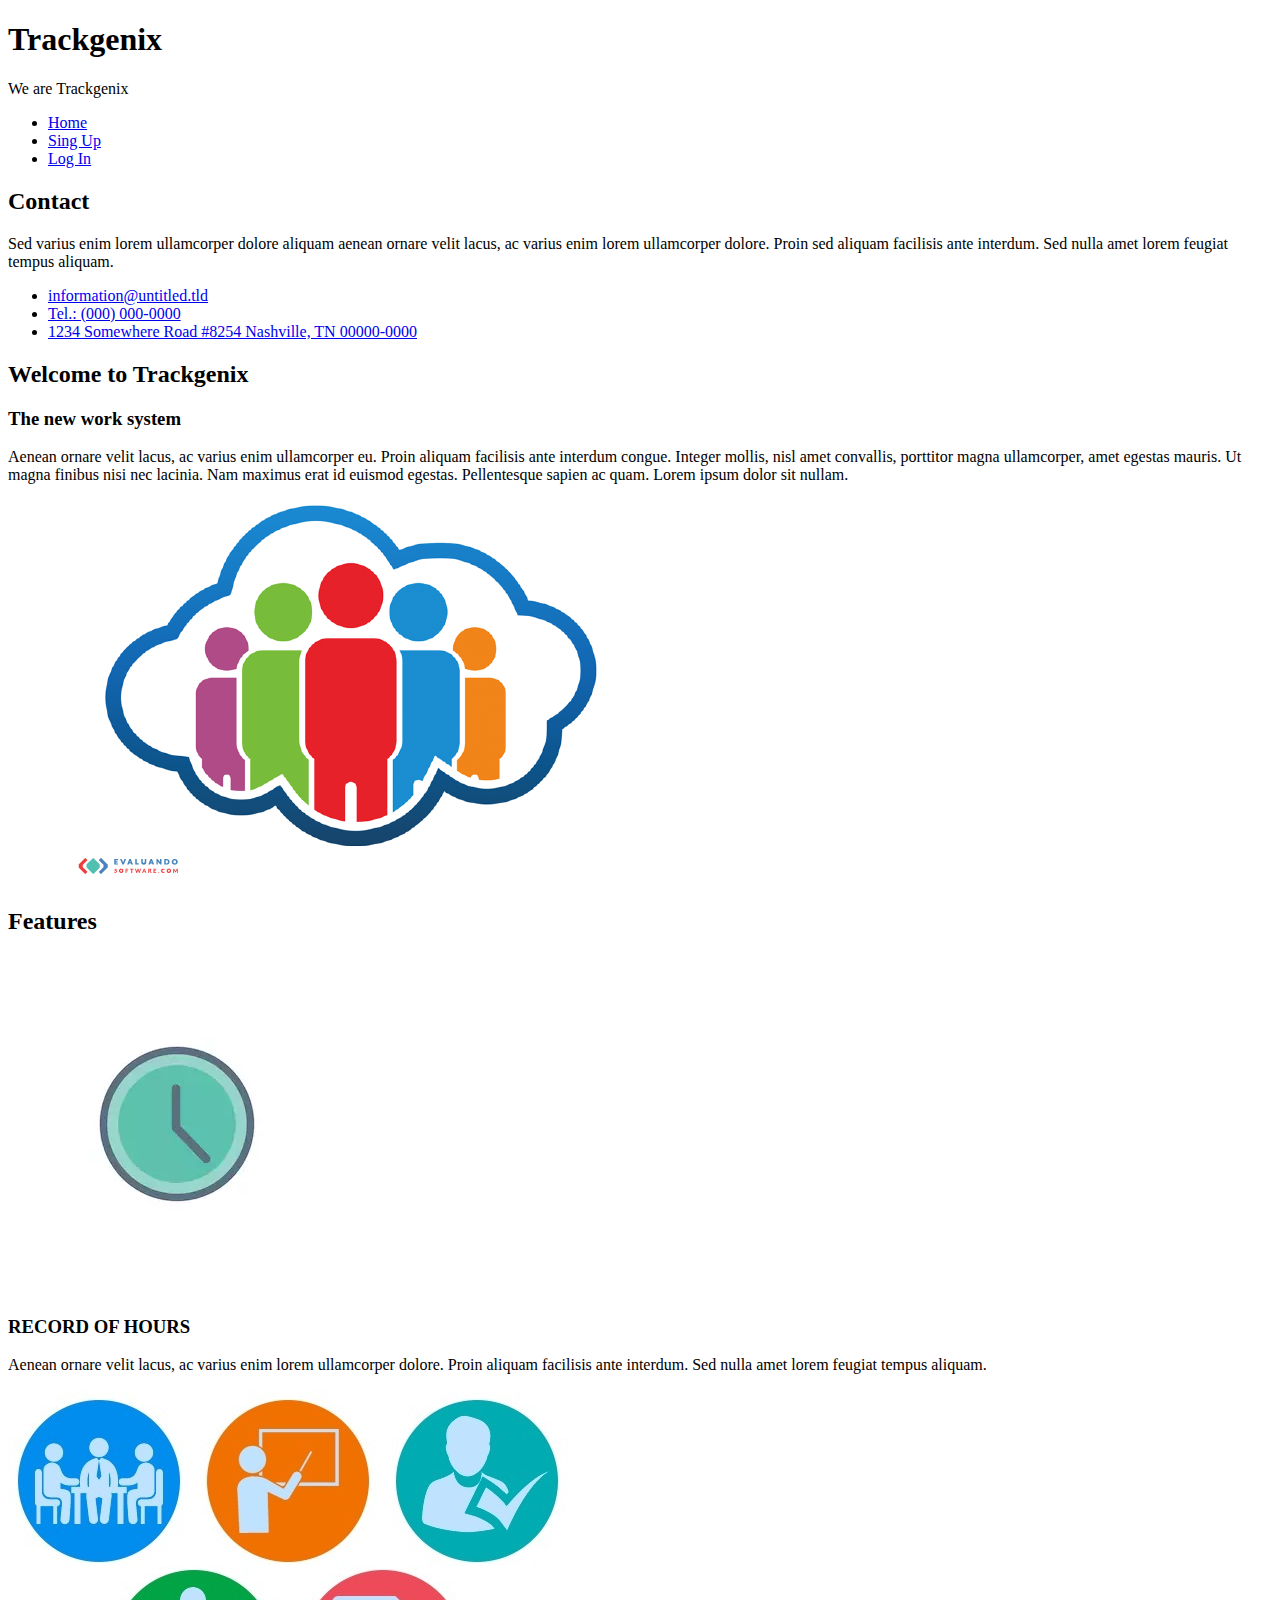
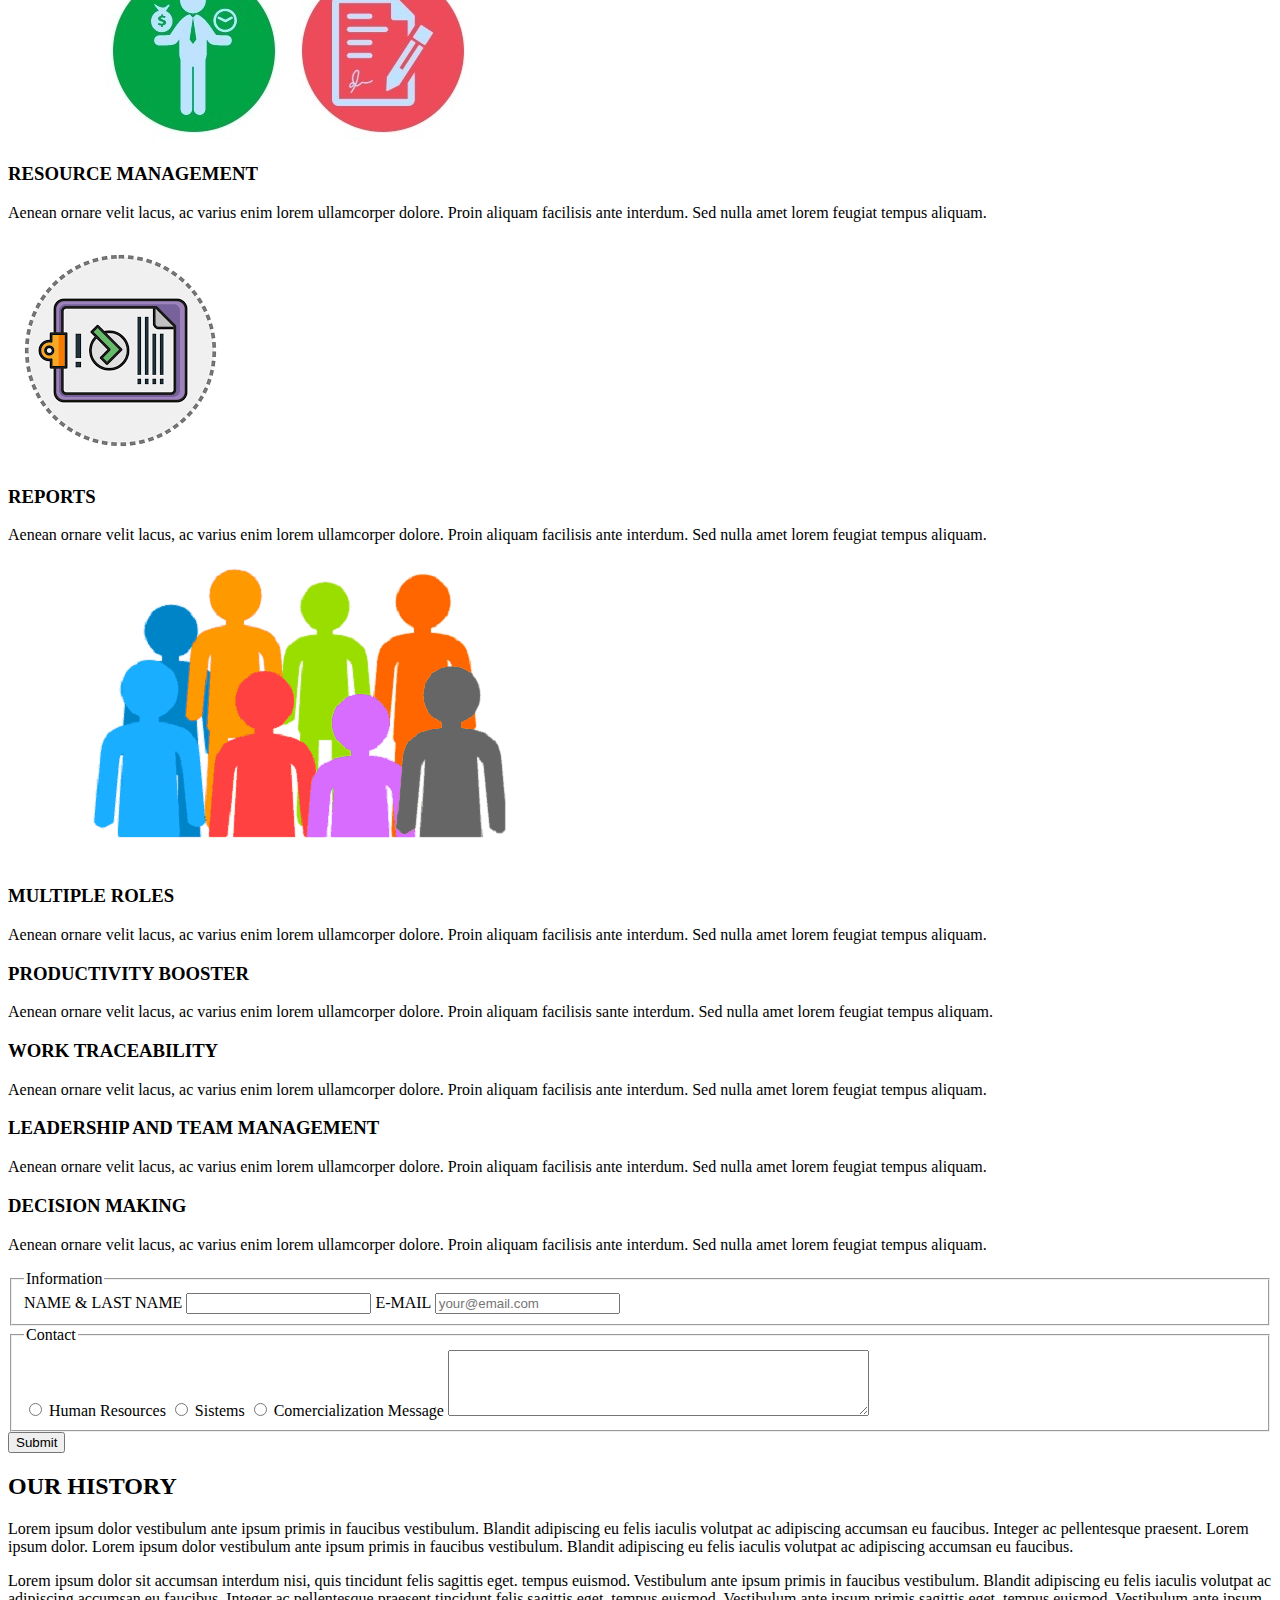
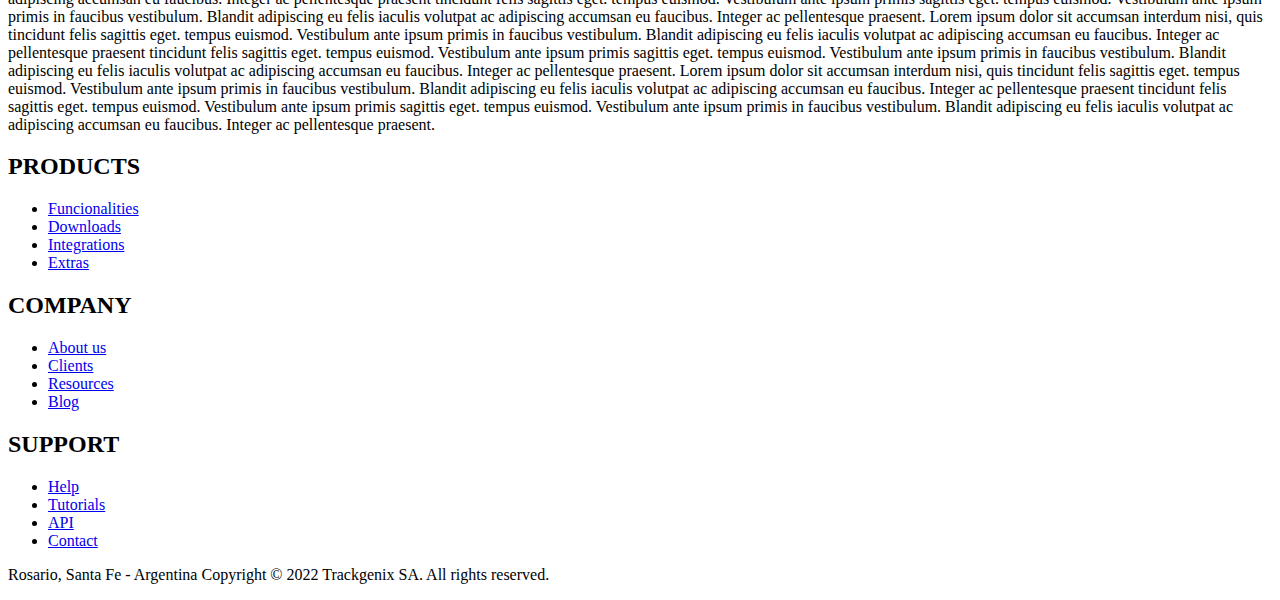
<file: Semana-01/index.html>
<!DOCTYPE html>
<html lang="en">

    <head>
        <meta charset="UTF-8">
        <meta http-equiv="X-UA-Compatible" content="IE=edge">
        <meta name="viewport" content="width=device-width, initial-scale=1.0">
        <title>Trackgenix S.A.</title>
    </head>

    <body>
        <header>
            <h1>
                Trackgenix
            </h1>
            <p>
                We are Trackgenix
            </p>
        </header>
        <aside>
            <nav>
                <ul>
                    <li><a href="#">Home</a></li>
                    <li><a href="#">Sing Up</a></li>
                    <li><a href="#">Log In</a></li>
                </ul>
            </nav>
            <section>
                <h2>Contact</h2>
                <p>
                    Sed varius enim lorem ullamcorper dolore aliquam aenean ornare velit lacus, ac varius enim
                    lorem ullamcorper dolore. Proin sed aliquam facilisis ante interdum.
                    Sed nulla amet lorem feugiat tempus aliquam.
                </p>
                <ul>
                    <li><a href="#"> information@untitled.tld </a></li>
                    <li><a href="#">Tel.: (000) 000-0000</a></li>
                    <li><a href="#">1234 Somewhere Road #8254 Nashville, TN 00000-0000</a></li>
                </ul>
            </section>
        </aside>
        <main>
            <section>
                <h2>
                    Welcome to Trackgenix
                </h2>
                <h3>
                    The new work system
                </h3>
                <p>
                    Aenean ornare velit lacus, ac varius enim ullamcorper eu. Proin aliquam facilisis ante interdum
                    congue.
                    Integer mollis, nisl amet convallis, porttitor magna ullamcorper, amet egestas mauris.
                    Ut magna finibus nisi nec lacinia. Nam maximus erat id euismod egestas. Pellentesque sapien ac quam.
                    Lorem ipsum dolor sit nullam.
                </p>
                <img src="Assets/imagen-de-recursos-humanos.png" alt="image of multiple persons">
            </section>
            <section>
                <h2>Features</h2>
                <img src="Assets/imagen-reloj.webp" alt="image of one clock">
                <h3>
                    RECORD OF HOURS
                </h3>
                <p>
                    Aenean ornare velit lacus, ac varius enim lorem ullamcorper dolore.
                    Proin aliquam facilisis ante interdum. Sed nulla amet lorem feugiat tempus aliquam.
                </p>
                <img src="Assets/gestion-de-recursos-imagen.jpg" alt="image of human resources gestion">
                <h3>
                    RESOURCE MANAGEMENT
                </h3>
                <p>
                    Aenean ornare velit lacus, ac varius enim lorem ullamcorper dolore.
                    Proin aliquam facilisis ante interdum. Sed nulla amet lorem feugiat tempus aliquam.
                </p>
                <img src="Assets/imagen-reporte.png" alt="image of report">
                <h3>
                    REPORTS
                </h3>
                <p>
                    Aenean ornare velit lacus, ac varius enim lorem ullamcorper dolore.
                    Proin aliquam facilisis ante interdum. Sed nulla amet lorem feugiat tempus aliquam.
                </p>
                <img src="Assets/imagen-multiples-roles.webp" alt="image of multiple roles">
                <h3>
                    MULTIPLE ROLES
                </h3>
                <p>
                    Aenean ornare velit lacus, ac varius enim lorem ullamcorper dolore.
                    Proin aliquam facilisis ante interdum. Sed nulla amet lorem feugiat tempus aliquam.
                </p>
            </section>
            <section>
                <div>
                    <h3>
                        PRODUCTIVITY BOOSTER
                    </h3>
                    <p>
                        Aenean ornare velit lacus, ac varius enim lorem ullamcorper dolore.
                        Proin aliquam facilisis sante interdum. Sed nulla amet lorem feugiat tempus aliquam.
                    </p>
                </div>
                <div>
                    <h3>
                        WORK TRACEABILITY
                    </h3>
                    <p>
                        Aenean ornare velit lacus, ac varius enim lorem ullamcorper dolore.
                        Proin aliquam facilisis ante interdum. Sed nulla amet lorem feugiat tempus aliquam.
                    </p>
                </div>
                <div>
                    <h3>
                        LEADERSHIP AND TEAM MANAGEMENT
                    </h3>
                    <p>
                        Aenean ornare velit lacus, ac varius enim lorem ullamcorper dolore.
                        Proin aliquam facilisis ante interdum. Sed nulla amet lorem feugiat tempus aliquam.
                    </p>
                </div>
                <div>
                    <h3>
                        DECISION MAKING
                    </h3>
                    <p>
                        Aenean ornare velit lacus, ac varius enim lorem ullamcorper dolore.
                        Proin aliquam facilisis ante interdum. Sed nulla amet lorem feugiat tempus aliquam.
                    </p>
                </div>
            </section>
            <form>
                <fieldset>
                    <legend>Information</legend>
                    <label for="full-name">NAME & LAST NAME</label>
                    <input type="text" id="full-name" name="full-name">
                    <label for="email">E-MAIL</label>
                    <input type="email" id="email" name="email" placeholder="your@email.com">
                </fieldset>
                <fieldset>
                    <legend>Contact</legend>
                    <input type="radio" name="contact" id="human-resources" value="human-resources">
                    <label for="human-resources">Human Resources</label>
                    <input type="radio" name="contact" id="sistems" value="sistems">
                    <label for="sistems">Sistems</label>
                    <input type="radio" name="contact" id="comercialization" value="comercialization">
                    <label for="comercialization">Comercialization</label>
                    <label for="message-clients">Message</label>
                    <textarea id="message-clients" name="message-clients" rows="4" cols="50">
                        </textarea>
                </fieldset>
                <input type="submit" value="Submit">
            </form>
            <section>
                <h2>
                    OUR HISTORY
                </h2>
                <p>
                    Lorem ipsum dolor vestibulum ante ipsum primis in faucibus vestibulum.
                    Blandit adipiscing eu felis iaculis volutpat ac adipiscing accumsan eu faucibus.
                    Integer ac pellentesque praesent. Lorem ipsum dolor. Lorem ipsum dolor vestibulum
                    ante ipsum primis in faucibus vestibulum.
                    Blandit adipiscing eu felis iaculis volutpat ac adipiscing accumsan eu faucibus.
                </p>
                <p>
                    Lorem ipsum dolor sit accumsan interdum nisi,
                    quis tincidunt felis sagittis eget. tempus euismod.
                    Vestibulum ante ipsum primis in faucibus vestibulum.
                    Blandit adipiscing eu felis iaculis volutpat ac adipiscing accumsan eu faucibus.
                    Integer ac pellentesque praesent tincidunt felis sagittis eget. tempus euismod.
                    Vestibulum ante ipsum primis sagittis eget. tempus euismod.
                    Vestibulum ante ipsum primis in faucibus vestibulum.
                    Blandit adipiscing eu felis iaculis volutpat ac adipiscing accumsan eu faucibus.
                    Integer ac pellentesque praesent. Lorem ipsum dolor sit accumsan
                    interdum nisi, quis tincidunt felis sagittis eget. tempus euismod.
                    Vestibulum ante ipsum primis in faucibus vestibulum.
                    Blandit adipiscing eu felis iaculis volutpat ac adipiscing accumsan eu faucibus.
                    Integer ac pellentesque praesent tincidunt felis sagittis eget. tempus euismod.
                    Vestibulum ante ipsum primis sagittis eget. tempus euismod.
                    Vestibulum ante ipsum primis in faucibus vestibulum.
                    Blandit adipiscing eu felis iaculis volutpat ac adipiscing accumsan eu faucibus.
                    Integer ac pellentesque praesent.
                    Lorem ipsum dolor sit accumsan interdum nisi, quis tincidunt felis sagittis eget.
                    tempus euismod. Vestibulum ante ipsum primis in faucibus vestibulum.
                    Blandit adipiscing eu felis iaculis volutpat ac adipiscing accumsan eu faucibus.
                    Integer ac pellentesque praesent tincidunt felis sagittis eget. tempus euismod.
                    Vestibulum ante ipsum primis sagittis eget. tempus euismod.
                    Vestibulum ante ipsum primis in faucibus vestibulum.
                    Blandit adipiscing eu felis iaculis volutpat ac adipiscing accumsan eu faucibus.
                    Integer ac pellentesque praesent.
                </p>
            </section>
            <section>
                <div>
                    <h2>
                        PRODUCTS
                    </h2>
                    <ul>
                        <li><a href="#">Funcionalities</a></li>
                        <li><a href="#">Downloads</a></li>
                        <li><a href="#">Integrations</a></li>
                        <li><a href="#">Extras</a></li>
                    </ul>
                </div>
                <div>
                    <h2>
                        COMPANY
                    </h2>
                    <ul>
                        <li><a href="#">About us</a></li></Li>
                        <li><a href="#">Clients</a></li></li>
                        <li><a href="#">Resources</a></li>
                        <li><a href="#">Blog</a></li>
                    </ul>
                </div>
                <div>
                    <h2>
                        SUPPORT
                    </h2>
                    <ul>
                        <li><a href="#">Help</a></li>
                        <li><a href="#">Tutorials</a></li>
                        <li><a href="#">API</a></li>
                        <li><a href="#">Contact</a></li>
                    </ul>
                </div>
    
            </section>
        </main>
        <footer>
            <p>
                Rosario, Santa Fe - Argentina
                Copyright © 2022 Trackgenix SA. All rights reserved.
            </p>
        </footer>
    </body>
</html>
</file>
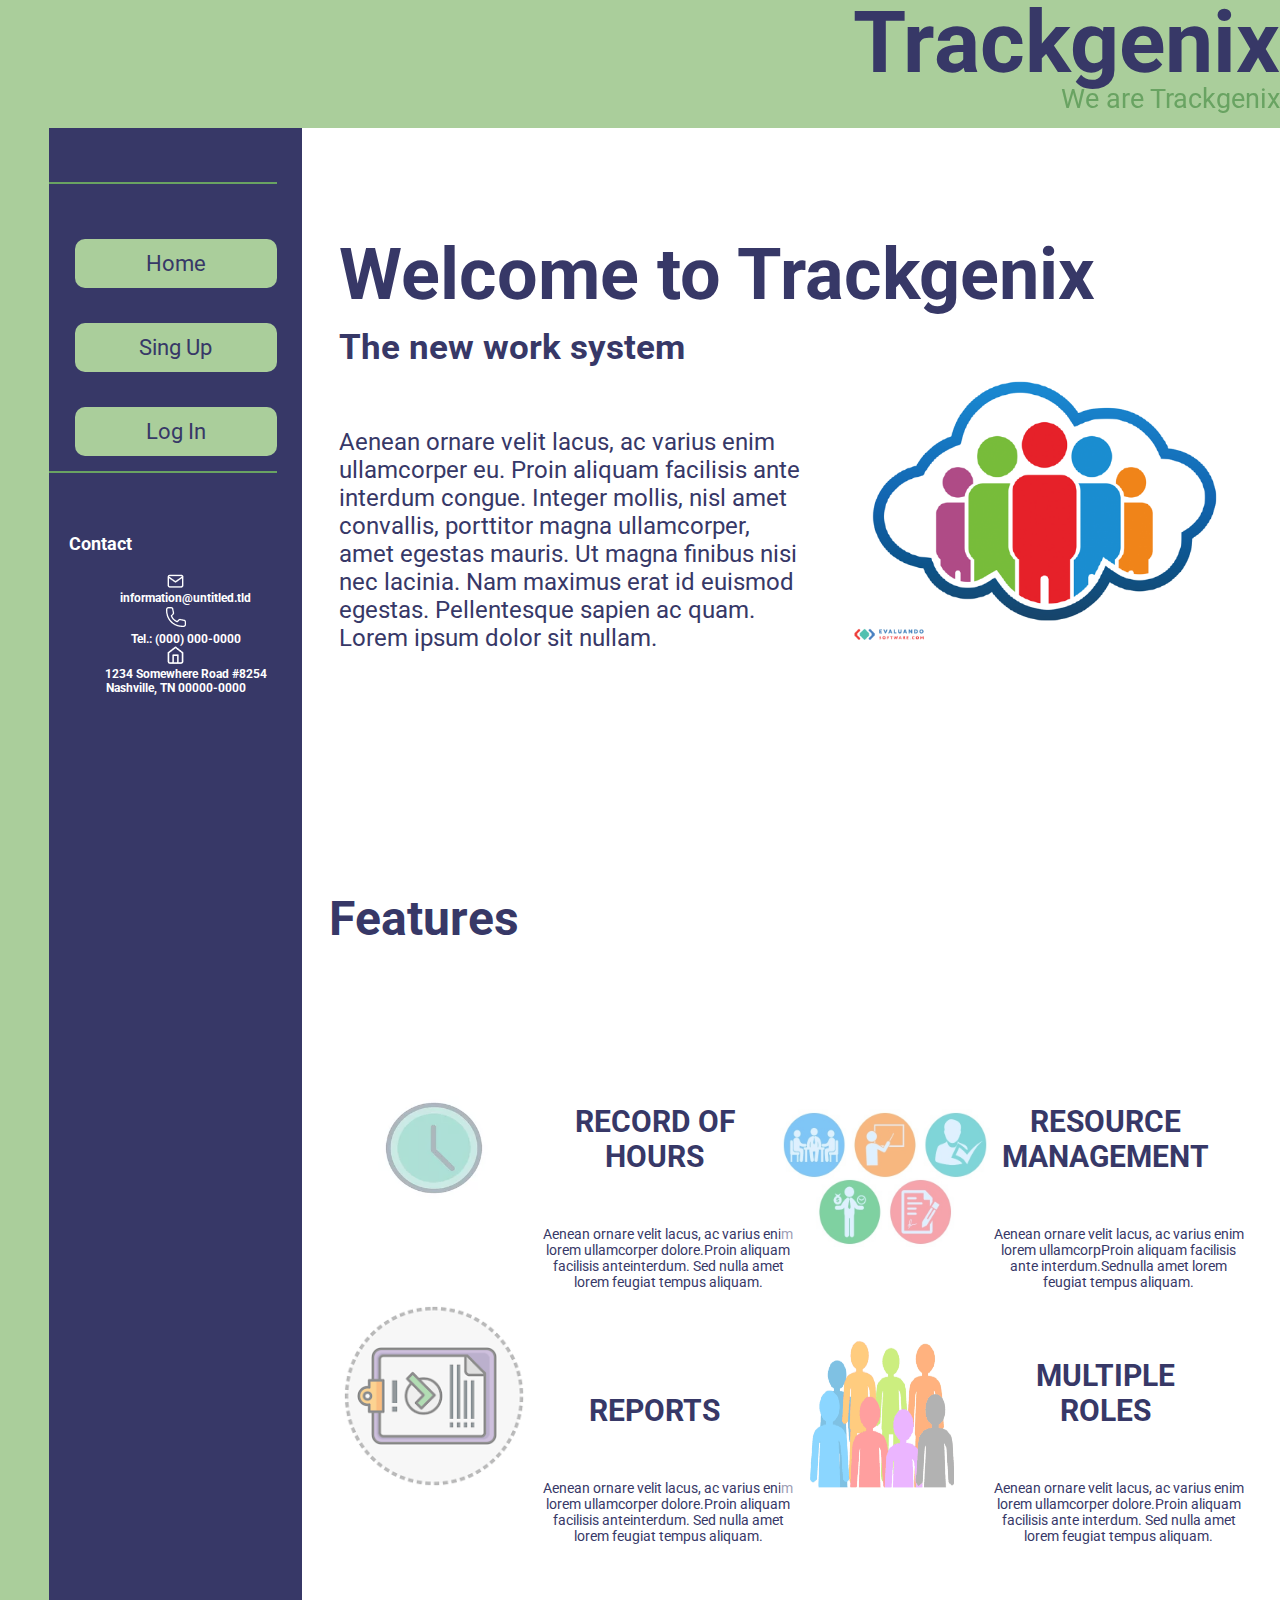
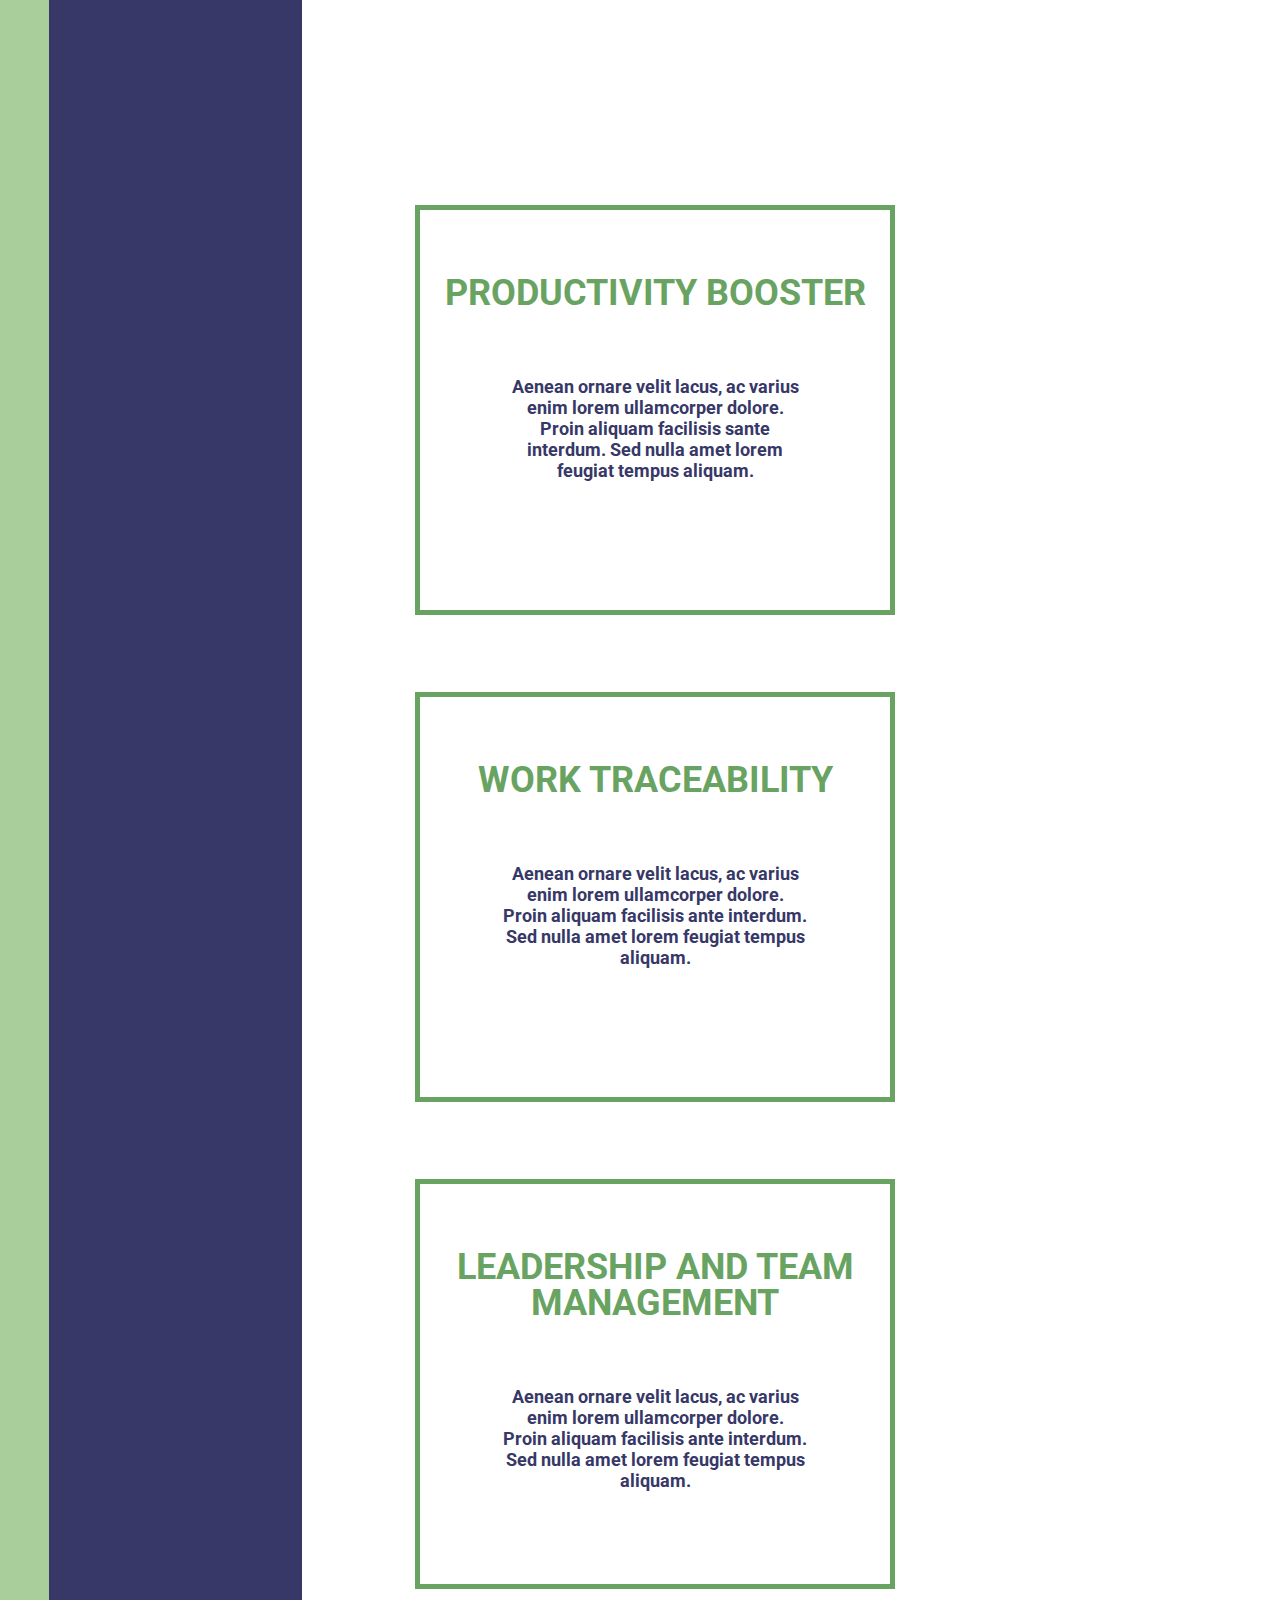
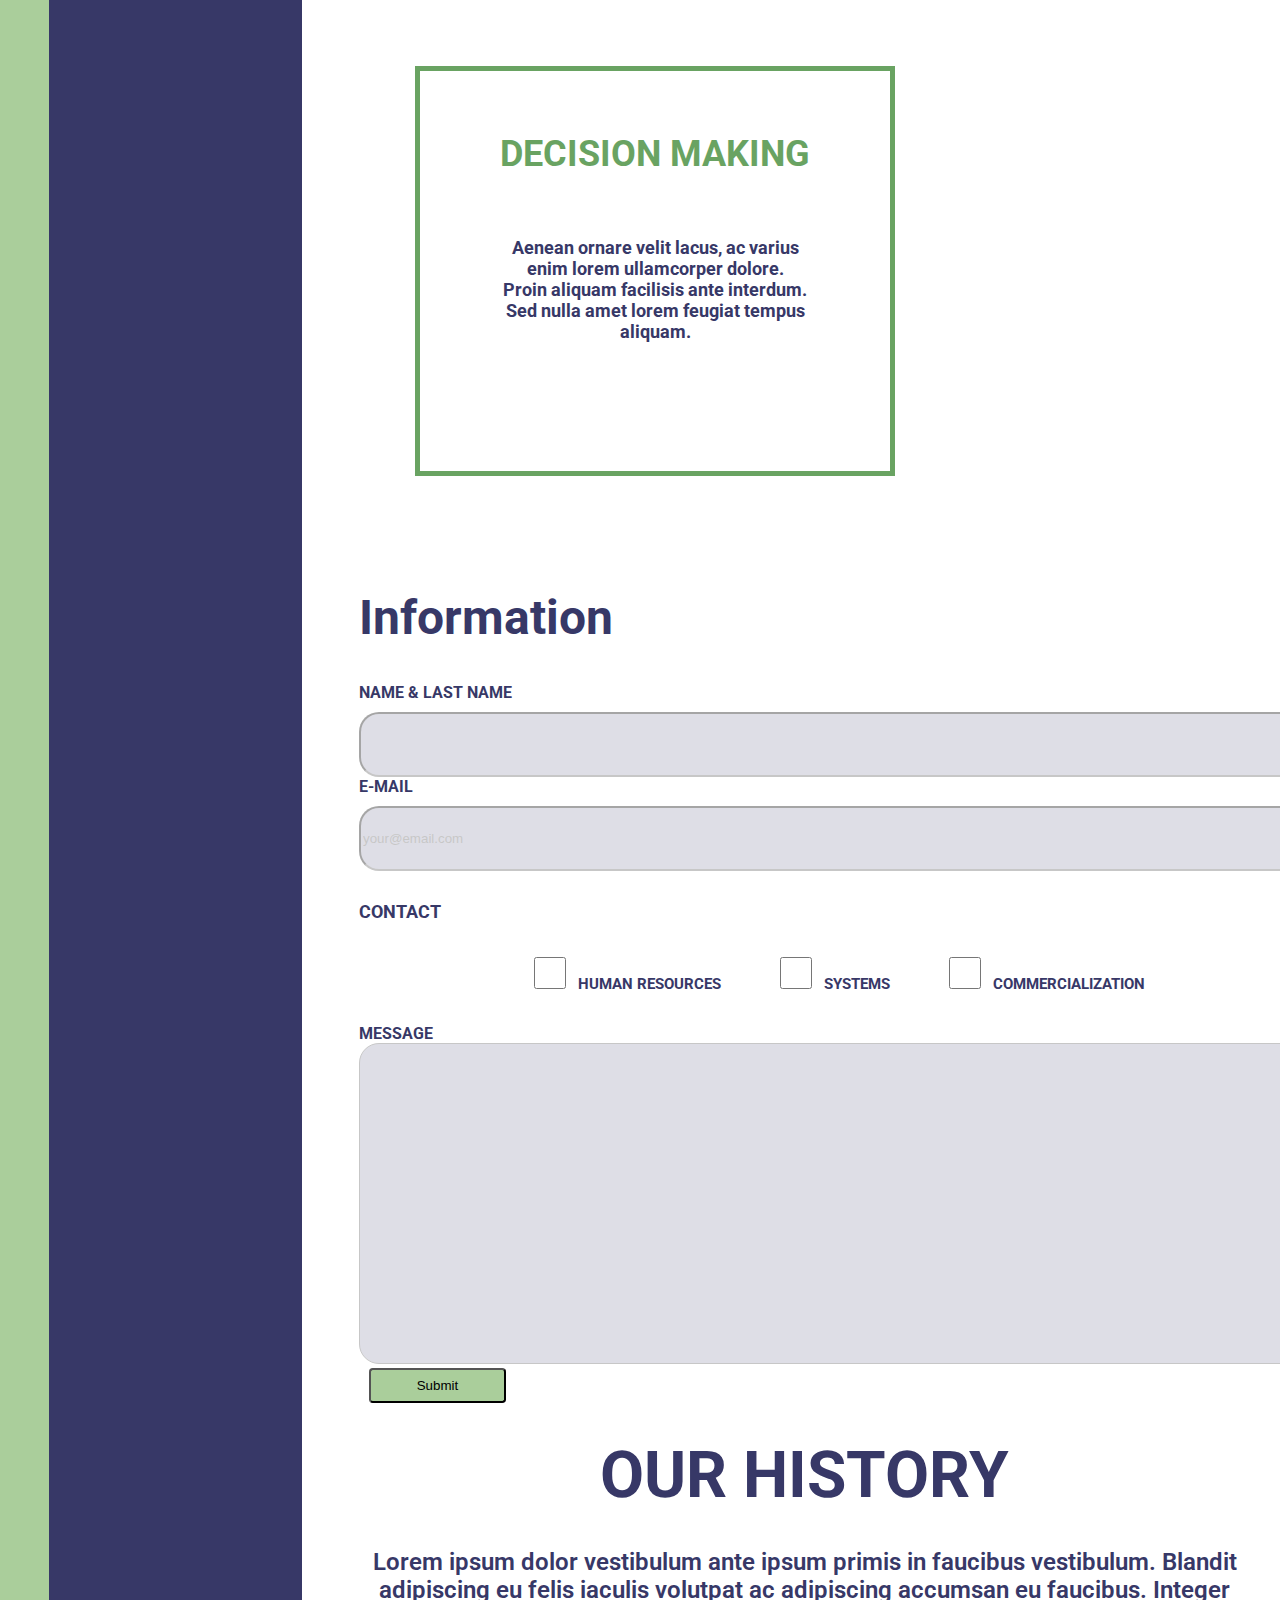
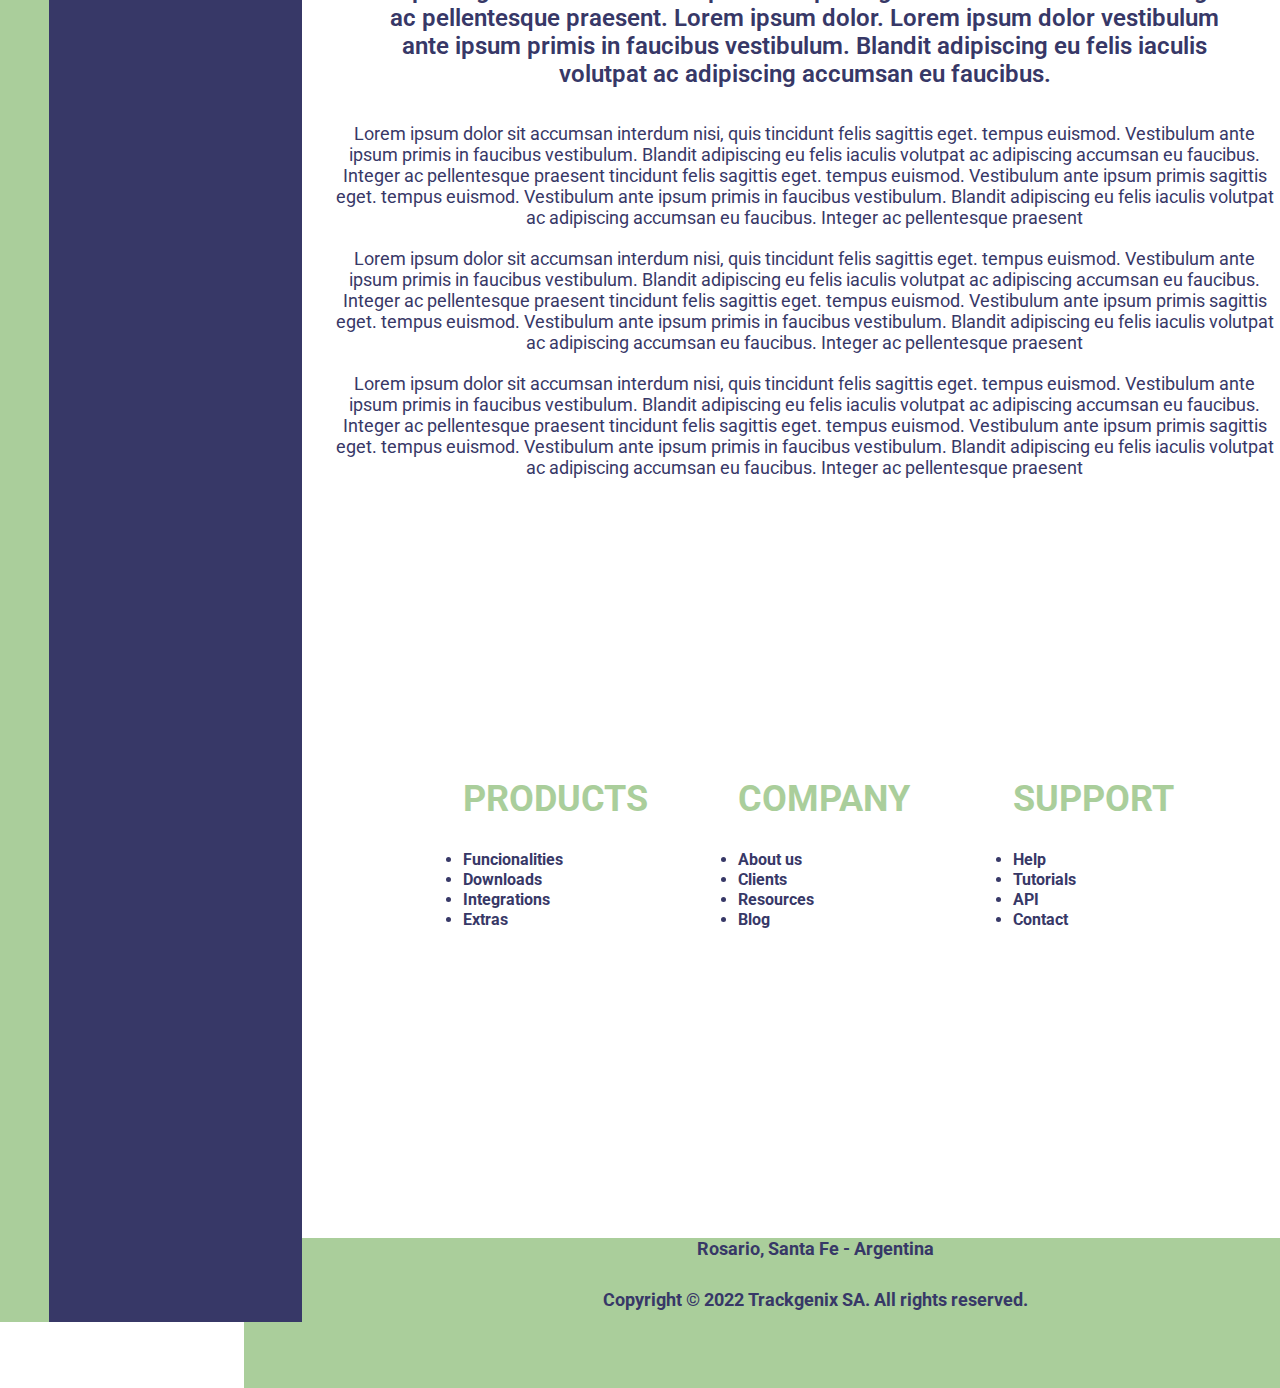
<file: Semana-03/index.html>
<!DOCTYPE html>
<html lang="en">

<head>
    <link rel="stylesheet" href="CSS/reset.css">
    <meta charset="UTF-8">
    <meta http-equiv="X-UA-Compatible" content="IE=edge">
    <meta name="viewport" content="width=device-width, initial-scale=0.8">
    <title>Trackgenix S.A.</title>
    <link rel="stylesheet" href="CSS/style.css">
</head>

<body>
    <header>
        <h1>
            Trackgenix
        </h1>
        <p>
            We are Trackgenix
        </p>
    </header>
    <aside>
        <div class="line"></div>
        <nav>
            <ul>
                <li><a href="#">Home</a></li>
                <li><a href="#">Sing Up</a></li>
                <li><a href="#">Log In</a></li>
            </ul>
        </nav>
        <div class="line"></div>
        <section>
            <div class="contact-side">
                <h2>Contact</h2>
                <ul>
                    <li><img src="Assets/email.png" alt="email icon"></li>
                    <li><a href="#"> information@untitled.tld </a></li>
                    <li><img src="Assets/phone.png" alt="phone icon"></li>
                    <li><a href="#">Tel.: (000) 000-0000</a></li>
                    <li><img src="Assets/house.png" alt="house icon"></li>
                    <li><a href="#">1234 Somewhere Road #8254 Nashville, TN 00000-0000</a></li>
                </ul>
            </div>
        </section>
    </aside>
    <main>
        <section class="presentation">
            <h2 class="presentation-tittle">
                Welcome to Trackgenix
            </h2>
            <h3 class="presentation-subtittle">
                The new work system
            </h3>
            <img src="Assets/imagen-de-recursos-humanos.png" alt="image of multiple persons" class="presentation-img">
            <p class="presentation-text">
                Aenean ornare velit lacus, ac varius enim ullamcorper eu. Proin aliquam facilisis ante interdum
                congue.
                Integer mollis, nisl amet convallis, porttitor magna ullamcorper, amet egestas mauris.
                Ut magna finibus nisi nec lacinia. Nam maximus erat id euismod egestas. Pellentesque sapien ac quam.
                Lorem ipsum dolor sit nullam.
            </p>
        </section>
        <section class="features">
            <h2>Features</h2>
            <div class="features-block">
                <div class="img-div">
                    <img src="Assets/imagen-reloj.webp" alt="image of one clock" id="clock">
                </div>
                <div class="text-div">
                    <h3>RECORD OF HOURS</h3>
                    <p>Aenean ornare velit lacus, ac varius enim lorem ullamcorper dolore.Proin aliquam facilisis
                        anteinterdum. Sed nulla amet lorem feugiat tempus aliquam.</p>
                </div>
            </div>
            <div class="features-block">
                <div class="img-div">
                    <img src="Assets/gestion-de-recursos-imagen.jpg" alt="image of human resources gestion"
                        id="gestion">
                </div>
                <div class="text-div">
                    <h3>
                        RESOURCE MANAGEMENT
                    </h3>
                    <p>Aenean ornare velit lacus, ac varius enim lorem ullamcorpProin aliquam facilisis ante
                        interdum.Sednulla amet lorem feugiat tempus aliquam.</p>
                </div>
            </div>
            <div class="features-block">
                <div class="img-div">
                    <img src="Assets/imagen-reporte.png" alt="image of report" id="report">
                </div>
                <div class="text-div">
                    <h3>
                        REPORTS
                    </h3>
                    <p>Aenean ornare velit lacus, ac varius enim lorem ullamcorper dolore.Proin aliquam facilisis
                        anteinterdum. Sed nulla amet lorem feugiat tempus aliquam.</p>
                </div>
            </div>
            <div class="features-block">
                <div class="img-div">
                    <img src="Assets/imagen-multiples-roles.webp" alt="image of multiple roles" id="roles">
                </div>
                <div class="text-div">
                    <h3>
                        MULTIPLE ROLES
                    </h3>
                    <p>Aenean ornare velit lacus, ac varius enim lorem ullamcorper dolore.Proin aliquam facilisis ante
                        interdum. Sed nulla amet lorem feugiat tempus aliquam.</p>
                </div>
            </div>
        </section>
        <section>
            <div class="container">
                <h3>
                    PRODUCTIVITY BOOSTER
                </h3>
                <p>
                    Aenean ornare velit lacus, ac varius enim lorem ullamcorper dolore.
                    Proin aliquam facilisis sante interdum. Sed nulla amet lorem feugiat tempus aliquam.
                </p>
            </div>
            <div class="container">
                <h3>
                    WORK TRACEABILITY
                </h3>
                <p>
                    Aenean ornare velit lacus, ac varius enim lorem ullamcorper dolore.
                    Proin aliquam facilisis ante interdum. Sed nulla amet lorem feugiat tempus aliquam.
                </p>
            </div>
            <div class="container">
                <h3>
                    LEADERSHIP AND TEAM MANAGEMENT
                </h3>
                <p>
                    Aenean ornare velit lacus, ac varius enim lorem ullamcorper dolore.
                    Proin aliquam facilisis ante interdum. Sed nulla amet lorem feugiat tempus aliquam.
                </p>
            </div>
            <div class="container">
                <h3>
                    DECISION
                    MAKING
                </h3>
                <p>
                    Aenean ornare velit lacus, ac varius enim lorem ullamcorper dolore.
                    Proin aliquam facilisis ante interdum. Sed nulla amet lorem feugiat tempus aliquam.
                </p>
            </div>
        </section>
        <form>
            <fieldset class="imputs-div">
                <legend>Information</legend>
                <div>
                    <label for="full-name">NAME & LAST NAME</label>
                </div>
                <input type="text" id="full-name" name="full-name">
                <div>
                    <label for="email">E-MAIL</label>
                </div>
                <input type="email" id="email" name="email" placeholder="your@email.com">
            </fieldset>
            <fieldset class="contact-field">
                <legend>CONTACT</legend>
                <div class="contact-div">
                    <input type="checkbox" name="contact" id="human-resources" value="human-resources"
                        class="radio-imputs">
                    <label for="human-resources">Human Resources</label>
                    <input type="checkbox" name="contact" id="sistems" value="sistems" class="radio-imputs">
                    <label for="sistems">Systems</label>
                    <input type="checkbox" name="contact" id="commercialization" value="comercialization"
                        class="radio-imputs">
                    <label for="comercialization">Commercialization</label>
                </div>
                <div class="message-div">
                    <div>
                        <label for="message-clients">Message</label>
                    </div>
                    <div>
                        <textarea id="message-clients" name="message-clients" rows="4" cols="50">
                        </textarea>
                    </div>
                </div>
            </fieldset>
            <div class="submit-button">
                <button type="button">Submit</button>
            </div>
        </form>
        <section class="history">
            <h2>
                OUR HISTORY
            </h2>
            <p class="p1">
                Lorem ipsum dolor vestibulum ante ipsum primis in faucibus vestibulum.
                Blandit adipiscing eu felis iaculis volutpat ac adipiscing accumsan eu faucibus.
                Integer ac pellentesque praesent. Lorem ipsum dolor. Lorem ipsum dolor vestibulum
                ante ipsum primis in faucibus vestibulum.
                Blandit adipiscing eu felis iaculis volutpat ac adipiscing accumsan eu faucibus.
            </p>
            <p class="p2">
                Lorem ipsum dolor sit accumsan interdum nisi, quis tincidunt felis sagittis eget. tempus euismod.
                Vestibulum ante ipsum
                primis in faucibus vestibulum. Blandit adipiscing eu felis iaculis volutpat ac adipiscing accumsan eu
                faucibus. Integer
                ac pellentesque praesent tincidunt felis sagittis eget. tempus euismod. Vestibulum ante ipsum primis
                sagittis eget.
                tempus euismod. Vestibulum ante ipsum primis in faucibus vestibulum. Blandit adipiscing eu felis iaculis
                volutpat ac
                adipiscing accumsan eu faucibus. Integer ac pellentesque praesent
            </p>
            <p class="p2">
                Lorem ipsum dolor sit accumsan interdum nisi, quis tincidunt felis sagittis eget. tempus euismod.
                Vestibulum ante ipsum
                primis in faucibus vestibulum. Blandit adipiscing eu felis iaculis volutpat ac adipiscing accumsan eu
                faucibus. Integer
                ac pellentesque praesent tincidunt felis sagittis eget. tempus euismod. Vestibulum ante ipsum primis
                sagittis eget.
                tempus euismod. Vestibulum ante ipsum primis in faucibus vestibulum. Blandit adipiscing eu felis iaculis
                volutpat ac
                adipiscing accumsan eu faucibus. Integer ac pellentesque praesent
            </p>
            <p class="p2">
                Lorem ipsum dolor sit accumsan interdum nisi, quis tincidunt felis sagittis eget. tempus euismod.
                Vestibulum ante ipsum
                primis in faucibus vestibulum. Blandit adipiscing eu felis iaculis volutpat ac adipiscing accumsan eu
                faucibus. Integer
                ac pellentesque praesent tincidunt felis sagittis eget. tempus euismod. Vestibulum ante ipsum primis
                sagittis eget.
                tempus euismod. Vestibulum ante ipsum primis in faucibus vestibulum. Blandit adipiscing eu felis iaculis
                volutpat ac
                adipiscing accumsan eu faucibus. Integer ac pellentesque praesent
            </p>
        </section>
        <section class="items-list">
            <div>
                <h2>
                    PRODUCTS
                </h2>
                <ul>
                    <li><a href="#">Funcionalities</a></li>
                    <li><a href="#">Downloads</a></li>
                    <li><a href="#">Integrations</a></li>
                    <li><a href="#">Extras</a></li>
                </ul>
            </div>
            <div>
                <h2>
                    COMPANY
                </h2>
                <ul>
                    <li><a href="#">About us</a></li>
                    <li><a href="#">Clients</a></li>
                    <li><a href="#">Resources</a></li>
                    <li><a href="#">Blog</a></li>
                </ul>
            </div>
            <div>
                <h2>
                    SUPPORT
                </h2>
                <ul>
                    <li><a href="#">Help</a></li>
                    <li><a href="#">Tutorials</a></li>
                    <li><a href="#">API</a></li>
                    <li><a href="#">Contact</a></li>
                </ul>
            </div>
        </section>
    </main>
    <footer>
        <p>
            Rosario, Santa Fe - Argentina
        </p>
        <p>
            Copyright © 2022 Trackgenix SA. All rights reserved.
        </p>
    </footer>
</body>

</html>
</file>
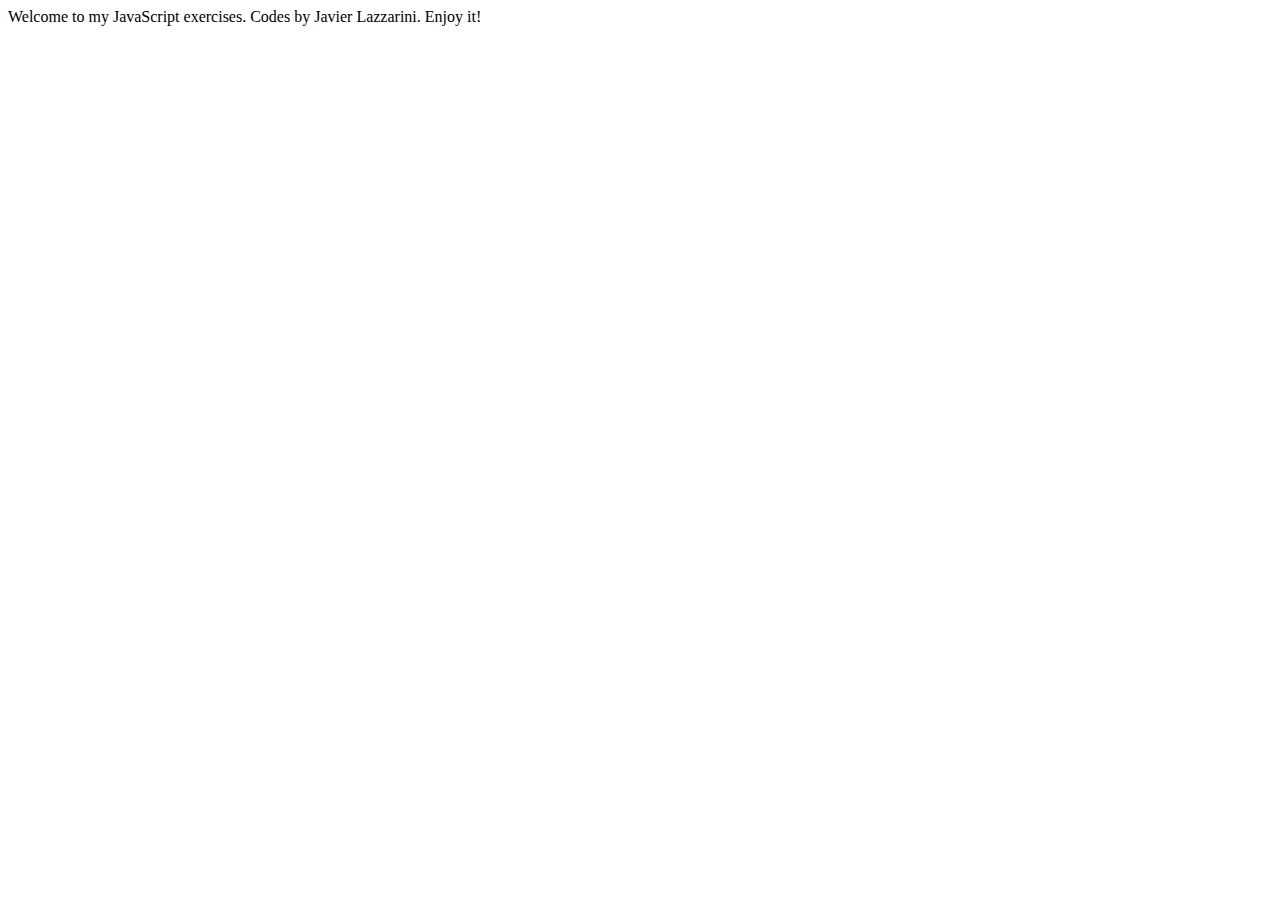
<file: Semana-05/index.html>
<!DOCTYPE html>
<html lang="en">
<head>
    <meta charset="UTF-8">
    <meta http-equiv="X-UA-Compatible" content="IE=edge">
    <meta name="viewport" content="width=device-width, initial-scale=1.0">
    <script src="Exercises/01_variables_and_operators.js"></script>
    <script src="Exercises/02_strings.js"></script>
    <script src="Exercises/03_arrays.js"></script>
    <script src="Exercises/04_if_else.js"></script>
    <script src="Exercises/05_for.js"></script>
    <script src="Exercises/06_functions.js"></script>
    <title>Week5</title>
</head>
<body>
    Welcome to my JavaScript exercises. Codes by Javier Lazzarini.
    Enjoy it!
</body>
</html>
</file>
<file: Semana-03/CSS/style.css>
@import url('https://fonts.googleapis.com/css2?family=Roboto:wght@400;500;700&display=swap');
/* #Elements landing*/
body {
    box-sizing: border-box;
    position: relative;
    background-color: #ffffff;
    color: #373867;
    font-family:'Roboto', sans-serif;
    font-weight: 400;
}
main {
    position: relative;
    top: 222px;
    margin-left: 279px;
    padding-left: 50px;
}
header {
    position: fixed;
    top: 0;
    left: 0;
    z-index: 99;
    width: 100%;
    background-color: #AACE9B;
    height: 128px;
}
label {
    font-weight: bold;
    text-transform: uppercase;
}
header h1 {
    font-family:"Roboto", sans-serif;
    font-size: 86px;
    line-height: 101px;
    line-height: 100%;
    text-align: right;
    vertical-align: top;
    color: #373867;
    font-weight: 700;
}
header p {
  font-family: "Roboto", sans-serif;
  font-size: 27px;
  line-height: 32px;
  line-height: 100%;
  text-align: right;
  vertical-align: baseline;
  color: #69a362;
}
aside {
    position: fixed;
    top: 122px;
    width: 253px;
    height: 6000px;
    background-color: #373867;
    border-left: 49px solid #AACE9B;
    z-index: 80;
}
.line {
    position: relative;
    top: 60px;
    width: 90%;
    border-bottom: 2px solid #69A362;
}
nav ul li a {
    display: block;
    position: relative;
    top: 80px;
    width: 162px;
    margin: 35px auto;
    padding: 12px 20px;
    background-color: #AACE9B;
    border-radius: 10px;
    font-size: 22px;
    color:#373867;
    text-align: center;
    text-decoration: none;
}

.contact-side {
    position: relative;
    margin-top: 120px;
    padding: 0 20px;
    color: #fff;
}

.contact-side h2 {
    font-size: 18px;
    font-weight: bold;
    margin-bottom: 20px;
}
.contact-side a {
    margin: 20px 0;
    text-decoration: none;
    color: #fff;
    font-weight: 700;
    font-size: 12px;
    margin-left: 20px;
    text-align: center;
}
.contact-side ul {
    text-decoration: none;
    color: #fff;
    font-weight: 700;
    font-size: 12px;
   text-align: center;
}
footer {
    position: relative;
    top: 800px;
    right: 0;
    left: 19.1%;
    width: 85%;
    height: 150px;
    background-color: #AACE9B;
    text-align: center;
}

footer p {
    margin: 30px 0 0 5%;
    font-weight: bold;
    font-size: 18px;
}
/* #Welcome section*/
.presentation-tittle {
    font-family: "roboto", sans-serif;
    font-size: 72px;
    font-weight: 700;
    color: #373867;
    width: 100%;
    margin: 10px;
}

.presentation-subtittle {
    font-family: "roboto", sans-serif;
    font-size: 35px;
    font-weight: 700;
    width: 100%;
    margin: 10px;
}
.presentation-text {
    font-family: 'Roboto', sans-serif;
    font-size: 24px;
    font-style: normal;
    color: #373867;
    width: 50%;
    text-align: left;
    margin: 10px;
    padding-top: 50px;
    padding-bottom: 50px;
}

.presentation-img {
    width: 50%;
    float: right;
    display: inline;
}
/* #Features section*/
.features {
    position: relative;
    margin-top: 178px;
    margin-bottom: 260px;
    display: inline-block;
}
.features h2 {
    font-family: "roboto", sans-serif;
    font-weight: 700;
    font-size: 48px;
    color: #373867;
    margin-bottom: 102px;
    width: 369px;
}
.features h3 {
    font-family: "roboto", sans-serif;
    font-weight: 700;
    font-size: 30px;
    color: #373867;
    display: inline-block;
    position: relative;
    margin-bottom: 27px;
    width: 100%;
}
.features p {
    font-family: "roboto", sans-serif;
    font-weight: 400;
    font-size: 14px;
    color: #373867;
    text-align: center;
    width: 250px;
    display: inline-block;
    position: relative;
    margin-top: 25px;
}
.features-block {
    display: inline-block;
    width: 47%;
}
.img-div {
    display: inline-block;
    position: relative;
}
.text-div {
    display: inline-block;
    width: 50%;
    text-align: center;
}
#clock {
    opacity: 50%;
    margin-bottom: 40px;
    position: relative;
    display: inline-block;
    width: 210px;
    height: 198.28px;
}
#gestion {
    width: 210px;
    height: 137.93px;
    opacity: 50%;
    margin-bottom: 40px;
    position: relative;
    display: inline-block;
}
#report {
    width: 210px;
    height: 210px;
    opacity: 50%;
    margin-bottom: 40px;
    position: relative;
    display: inline-block;
}
#roles {
    width: 210px;
    height: 165.71px;
    opacity: 50%;
    margin-bottom: 40px;
    position: relative;
    display: inline-block;
}
.container {
    position: relative;
    width: 470px;
    height: 400px;
    border: #69a362 5px solid;
    display: inline-table;
    margin-bottom: 77px;
    margin-right: 86px;
    left: 86px;
}
.container h3 {
    font-family: "roboto", sans-serif;
    font-weight: 700;
    color: #69a362;
    font-size: 36px;
    text-align: center;
    margin-top: 65px;
    margin-bottom: 65px;
    line-height: 42px;
    line-height: 100%;
}
.container p {
    font-family: "roboto", sans-serif;
    font-weight: 700;
    font-size: 18px;
    color: #373867;
    text-align: center;
    margin-top: 22px;
    width: 304px;
    height: 104px;
    margin-left: 83px;
}
/* #Contact section*/
.imputs-div {
    margin: 30px;
}
.imputs-div legend{
    width: 700px;
    font-family: "roboto", sans-serif;
    font-size: 48px;
    font-weight: 700;
    line-height: 69.5px;
    color: #373867;
    margin-bottom: 30px;
}
.imputs-div input {
    width: 1011px;
    height: 59px;
    border-radius: 20px;
    background-color: #37386766;
    opacity: 40%;
    margin-top: 10px;
}
.contact-div {
    display: inline-block;
    width: 1066px;
    text-align: center;
}
.contact-div input {
    margin: 5px;
}
.contact-div label{
    font-family: "roboto", sans-serif;
    font-weight: 700;
    font-size: 15px;
    color: #373867;
    margin: 0 50px 0 3px;
}
.contact-field legend{
    width: 700px;
    font-family: "roboto", sans-serif;
    font-weight: 700;
    font-size: 18px;
    color: #373867;
    margin-bottom: 30px;
    margin-left: 30px;
}
.radio-imputs{
    width: 32px;
    height: 32px;
    background-color: #37386766;
    cursor: pointer;
}
.message-div{
    display: inline-block;
    margin-left: 30px;
    margin-top: 30px;
}
.message-div textarea {
    width: 1011px;
    height: 315px;
    background-color: #37386766;
    opacity: 40%;
    border-radius: 20px;
}
button {
    background-color: #AACE9B;
    border-radius: 3.75px;
    width: 136.96px;
    height: 34.99px;
    margin-left: 40px;
}
/* #History section*/
.history h2 {
    font-weight: 700;
    font-size: 64px;
    font-family: "roboto", sans-serif;
    color: #373867;
    text-align: center;
    margin: 35px;
}
.p1 {
    font-family: "roboto", sans-serif;
    font-weight: 600;
    font-size: 24px;
    text-align: center;
    color: #373867;
    margin: 35px;
}
.p2 {
    margin-top: 20px;
    font-family: "roboto", sans-serif;
    font-weight: 400;
    font-size: 18px;
    color: #373867;
    text-align: center;
}
/* #Items list section*/
.items-list{
    position: relative;
    top: 300px;
    padding-left: 5%;
    text-align: center;
}
.items-list div {
    display: inline-block;
    width: 20%;
    padding: 0 5%;
    text-align: justify;
}
.items-list div h2{
    margin-bottom: 30px;
    font-weight: bold;
    font-size: 36px;
    color:#AACE9B;
    text-transform: uppercase;
}
.items-list li {
    line-height: 20px;
    list-style-type: disc;
}
.items-list a {
    font-weight: bold;
    color: #373867;
    list-style: circle left;
    text-decoration: none;
}
</file>
